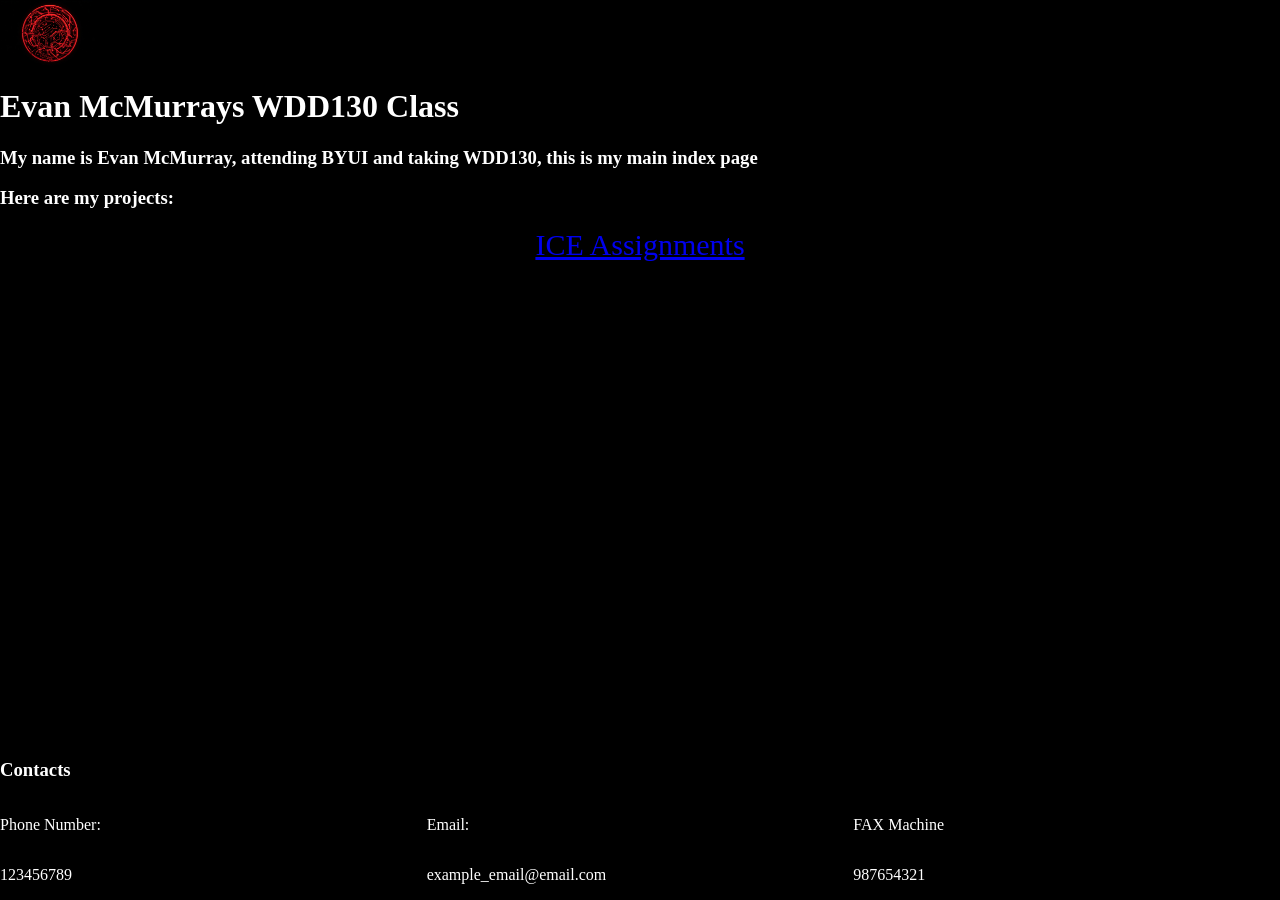
<file: index.html>
<!DOCTYPE html>
<html lang="en">
<head>
    <meta charset="UTF-8">
    <meta name="viewport" content="width=device-width, initial-scale=1.0">
    <title>McMurrays Projects</title>
    <link rel="stylesheet" href="styles.css">
</head>
<body>
    <header>
        <img class="logo" src="images/red_logo.jpeg" alt="logo" width="100">
    </header>

    <main>
        <h1>Evan McMurrays WDD130 Class</h1>
        <h3>My name is Evan McMurray, attending BYUI and taking WDD130, this is my main index page</h3>
        <h3>Here are my projects:</h3>
        <div id="the_link">
            <a href="ice_index.html">ICE Assignments</a>
        </div>
    </main>

    <footer>
        <h3>Contacts</h3>
        <div id="contacts">
            <p>Phone Number:</p>
            <p>Email:</p>
            <p>FAX Machine</p>
        </div>
        
        <div id="contact_other">
            <p>123456789</p>
            <p>example_email@email.com</p>
            <p>987654321</p>
        </div>
    </footer>
</body>
</html>
</file>
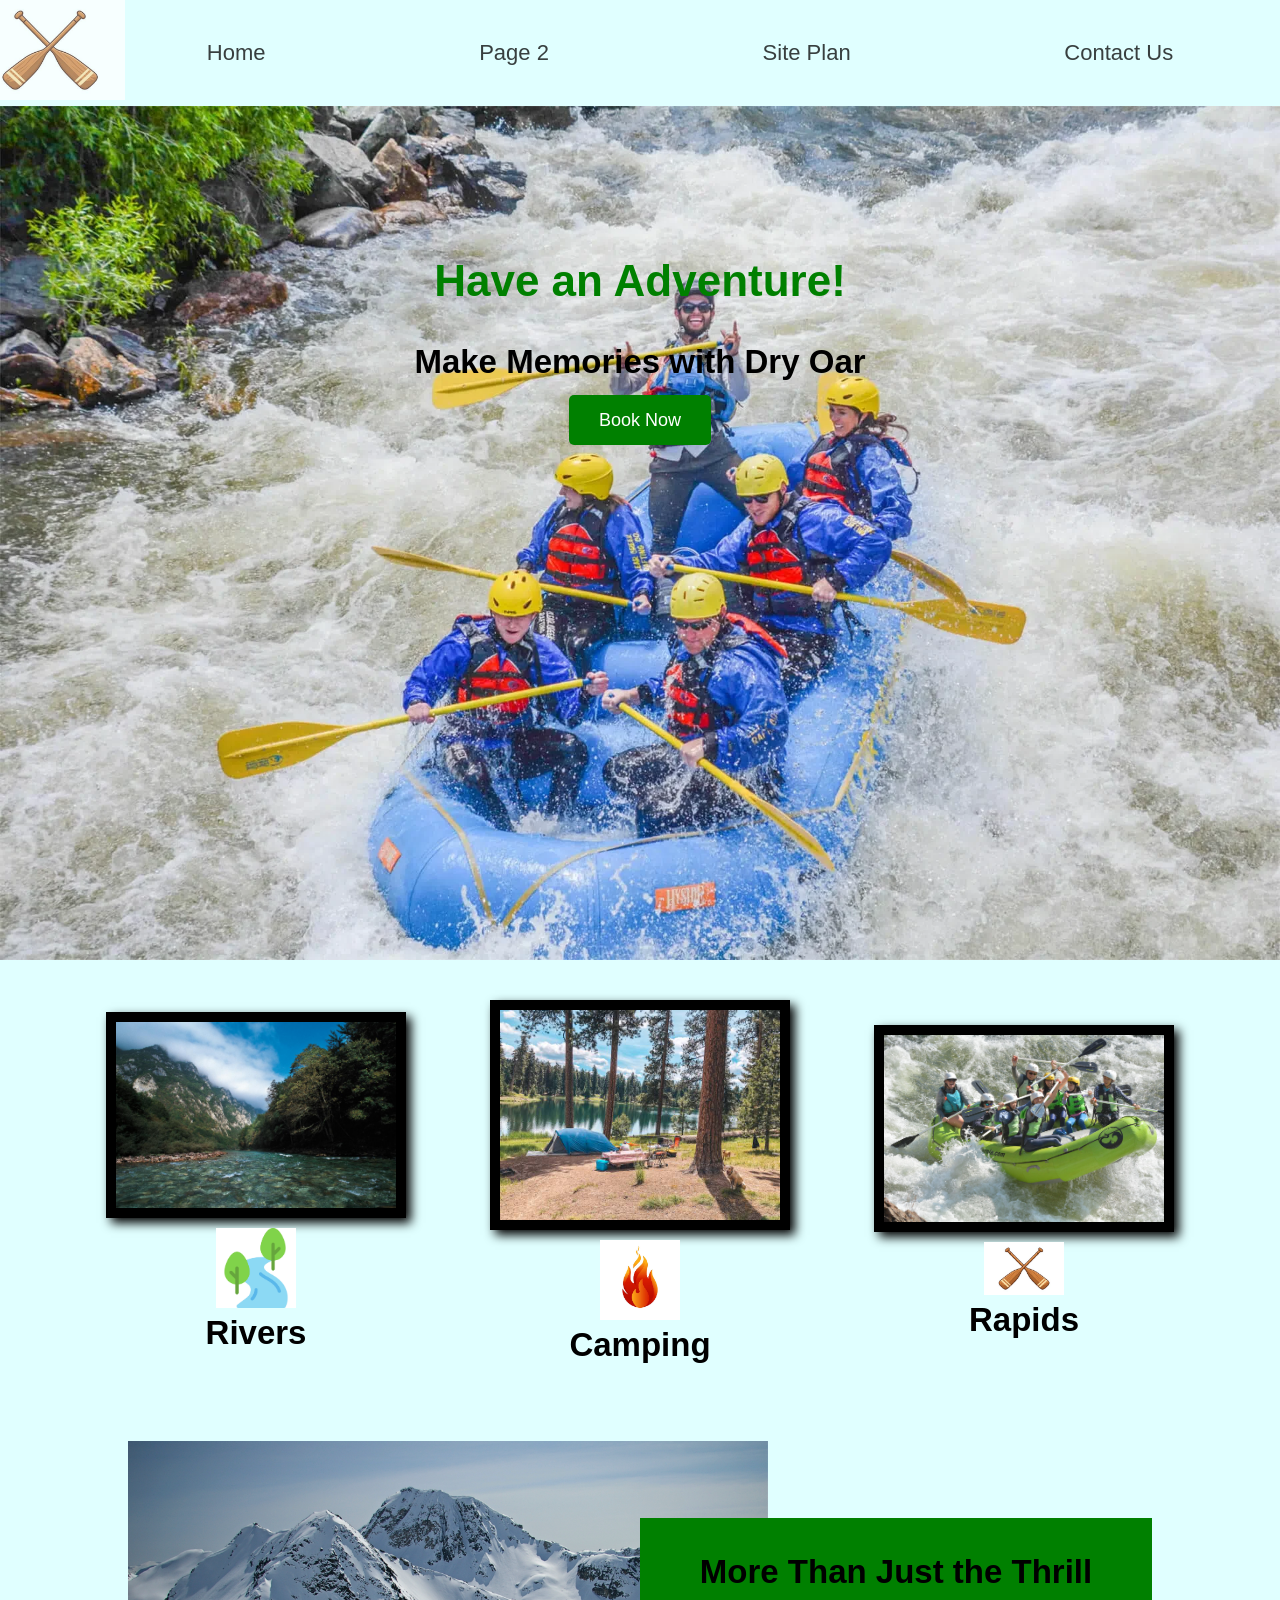
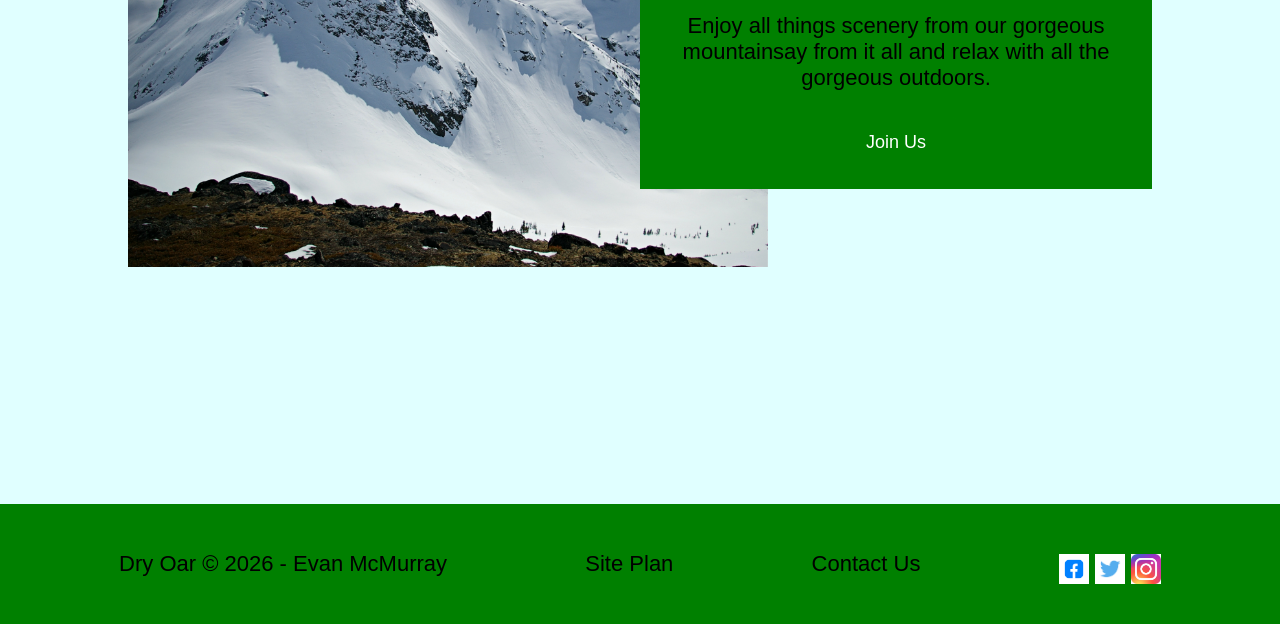
<file: wwr/index.html>
<!DOCTYPE html>
<html lang="en">
<head>
    <meta charset="UTF-8">
    <meta name="viewport" content="width=device-width, initial-scale=1.0">
    <title>Whitewater Rafting Getaways</title>
    <link rel="stylesheet" href="styles/style.css">
</head>
<body>
    <div id="content">
        <header>
            <a id="logo_link" href="index.html">
                <img class="logo" src="images/oars.jpeg" alt='Dry Oar Logo' width="150" style="opacity: 1;">
            </a>
            <nav>
                <a href="index.html">Home</a>
                <a href="#">Page 2</a>
                <a href="site-plan-rafting.html">Site Plan</a>
                <a href="contactus.html">Contact Us</a>
            </nav>
        </header>
        <div id="hero">
            <div id="hero-box">
                <img id="hero-img" src="images/hero.webp" alt="People whitewater rafting">
            </div>
            <section id="hero-msg">
                <h1 class="home-title">Have an Adventure!</h1>
                <h2>Make Memories with Dry Oar</h2>
                <div class="button-box">
                    <a class="book" href="rates.html">Book Now</a>
                </div>
            </section>
            </div>
        </div>
    <main class="home-grid">
        <section class="rivers-card">
            <img class="card-img" src="images/river_icon.jpeg" alt="river icon" width="300">
            <img class="icon" src="images/other_river_icon.png" alt="other_river_icon" width="45">
            <h2>Rivers</h2>
        </section>
        <section class="camping-card">
            <img class="card-img" src="images/camping.jpeg" alt="tent in mountains" width="300">
            <img class="icon" src="images/fire_icon.jpeg" alt="fire icon" width="60">
            <h2>Camping</h2>
        </section>
        <section class="rapids-card">
            <img class="card-img" src="images/rapids.jpg" alt="rafting boat" width="300">
            <img class="icon" src="images/oars.jpeg" alt="oars icon" width="60">
            <h2>Rapids</h2>
        </section>
        <div id="background"></div>
        <img class="mountains" src="images/mountains.jpg" alt="Misty mountains" width="300">
        <section class="msg">
            <h2>More Than Just the Thrill</h2>
            <p>Enjoy all things scenery from our gorgeous mountainsay from it all and relax with all the gorgeous outdoors.</p>
            <a class="join" href="rivers.html">Join Us</a>
        </section>
    </main>
    <footer>
        <p>Dry Oar &copy; 2026 - Evan McMurray</p>
        <p><a href="site-plan-rafting.html">Site Plan</a></p>
        <p><a href="contactus.html">Contact Us</a></p>
        <div class="social">
            <a href="https://facebook.com">
                <img src="images/facebook.png" alt="fb icon" width="30">
            </a>
            <a href="https://twitter.com">
                <img src="images/twitter.png" alt="twitter icon" width="30">
            </a>
            <a href="https://instagram.com">
                <img src="images/instagram.jpeg" alt="instagram icon" width="30">
            </a>
        </div>
    </footer>
    </div>
</body>
</html>
</file>
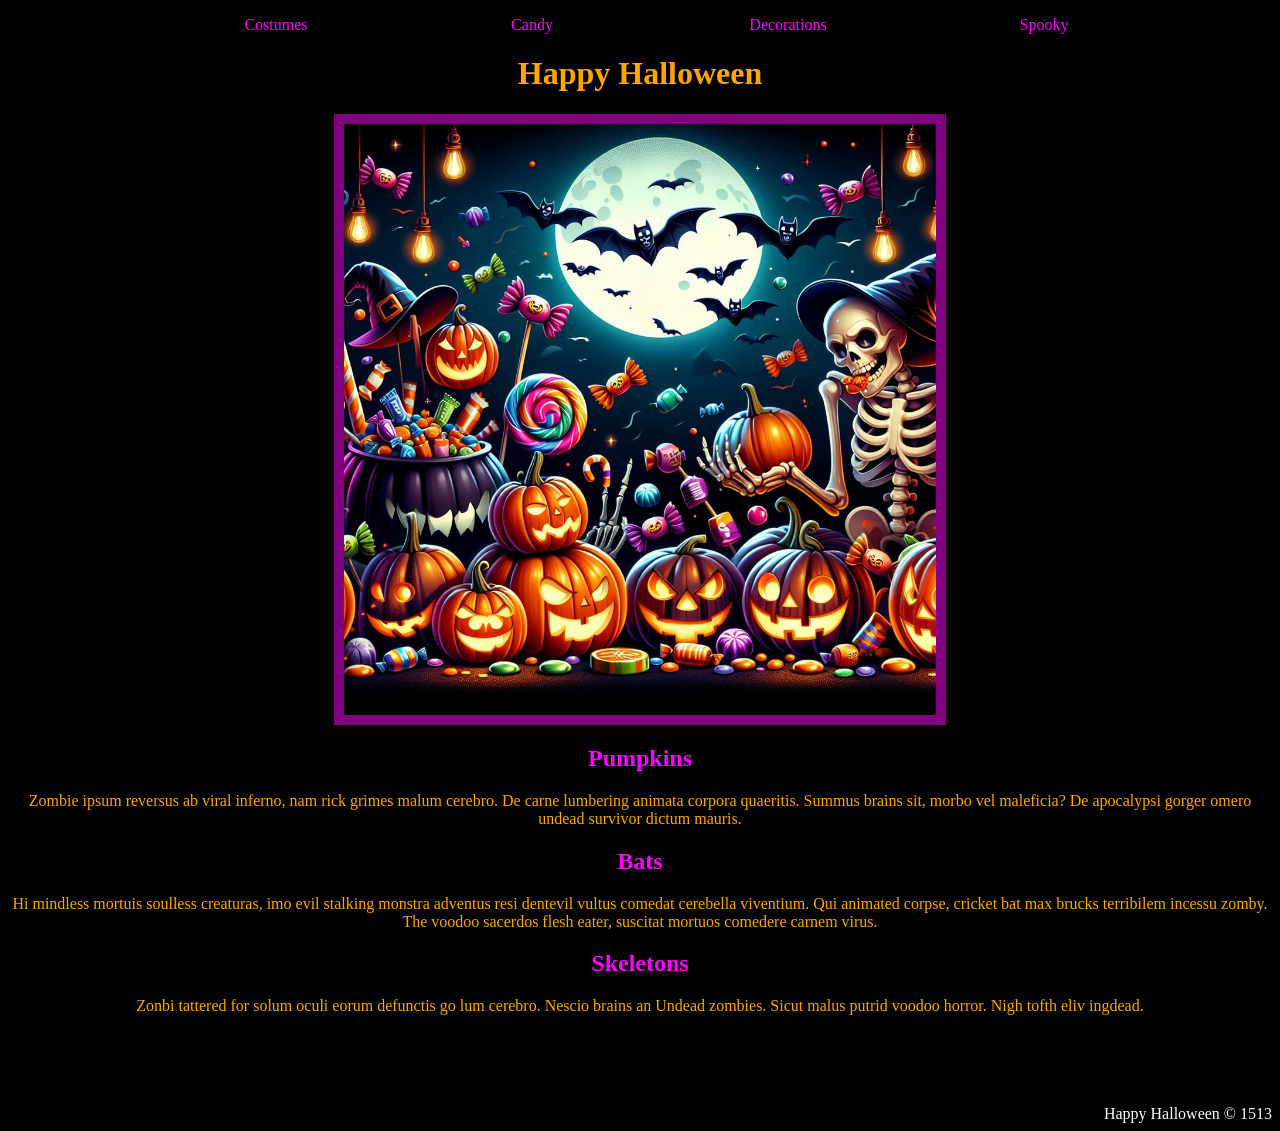
<file: ICE/halloween/index.html>
<!-- For this activity you are not allowed to change
 the HTML code, only the CSS -->

<!DOCTYPE html>
<html lang="en">

<head>
    <meta charset="UTF-8">
    <meta name="viewport" content="width=device-width, initial-scale=1.0">
    <title>Document</title>
    <link rel="stylesheet" href="styles/styles.css">
</head>

<body>
    <div id="wrapper">
        <header>
            <nav>
                <ul>
                    <li>Costumes</li>
                    <li>Candy</li>
                    <li>Decorations</li>
                    <li>Spooky</li>
                </ul>
            </nav>
        </header>
        <main>
            <h1>Happy Halloween</h1>
            <img src="images/halloween.png">
            <section>
                <h2>Pumpkins</h2>
                <p>Zombie ipsum reversus ab viral inferno, nam rick grimes
                    malum cerebro. De carne lumbering animata corpora quaeritis.
                    Summus brains sit​​, morbo vel maleficia? De apocalypsi gorger
                    omero undead survivor dictum mauris. </p>
            </section>
            <section>
                <h2>Bats</h2>
                <p>Hi mindless mortuis soulless
                    creaturas, imo evil stalking monstra adventus resi dentevil vultus
                    comedat cerebella viventium. Qui animated corpse, cricket bat max
                    brucks terribilem incessu zomby. The voodoo sacerdos flesh eater,
                    suscitat mortuos comedere carnem virus.</p>
            </section>
            <section>
                <h2>Skeletons</h2>
                <p>Zonbi tattered for solum oculi
                    eorum defunctis go lum cerebro. Nescio brains an Undead zombies. Sicut
                    malus putrid voodoo horror. Nigh tofth eliv ingdead.</p>
            </section>
        </main>
        <footer>
            Happy Halloween &copy; 1513
        </footer>
    </div>
</body>

</html>
</file>
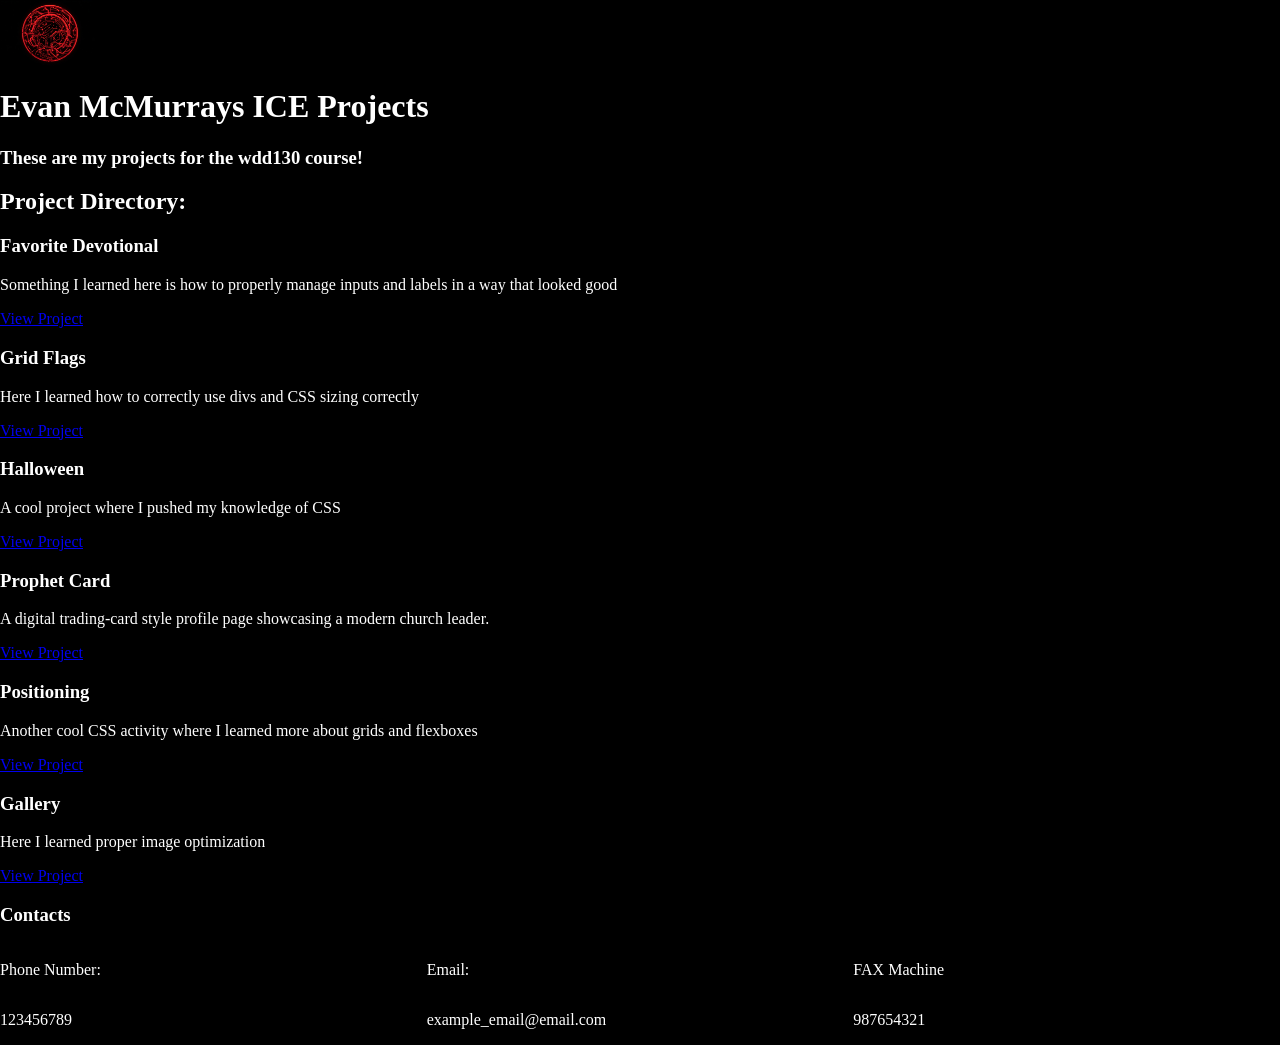
<file: ice_index.html>
<!DOCTYPE html>
<html lang="en">
<head>
    <meta charset="UTF-8">
    <meta name="viewport" content="width=device-width, initial-scale=1.0">
    <title>McMurrays ICE Projects</title>
    <link rel="stylesheet" href="styles.css">
</head>
<body>
    <header>
        <img class="logo" src="images/red_logo.jpeg" alt="logo" width="100">
    </header>

    <main>
        <h1>Evan McMurrays ICE Projects</h1>
        <h3>These are my projects for the wdd130 course!</h3>
        <h2>Project Directory:</h2>

        <div class="project-grid">
            <div class="project-card">
                <h3>Favorite Devotional</h3>
                <p>Something I learned here is how to properly manage inputs and labels in a way that looked good</p>
                <a href="ice/favorite_devo/favdevo.html" target="_blank">View Project</a>
            </div>

            <div class="project-card">
                <h3>Grid Flags</h3>
                <p>Here I learned how to correctly use divs and CSS sizing correctly</p>
                <a href="ice/grid_flags/flags.html" target="_blank">View Project</a>
            </div>

            <div class="project-card">
                <h3>Halloween</h3>
                <p>A cool  project where I pushed my knowledge of CSS</p>
                <a href="ice/halloween/index.html" target="_blank">View Project</a>
            </div>

            <div class="project-card">
                <h3>Prophet Card</h3>
                <p>A digital trading-card style profile page showcasing a modern church leader.</p>
                <a href="ice/ice_prophet_card/prophet_card.html" target="_blank">View Project</a>
            </div>

            <div class="project-card">
                <h3>Positioning</h3>
                <p>Another cool CSS activity where I learned more about grids and flexboxes</p>
                <a href="ice/positioning/positioning.html" target="_blank">View Project</a>
            </div>

            <div class="project-card">
                <h3>Gallery</h3>
                <p>Here I learned proper image optimization</p>
                <a href="ice/gallery/gallery.html" target="_blank">View Project</a>
            </div>
        </div>
    </main>

    <footer>
        <h3>Contacts</h3>
        <div id="contacts">
            <p>Phone Number:</p>
            <p>Email:</p>
            <p>FAX Machine</p>
        </div>
        
        <div id="contact_other">
            <p>123456789</p>
            <p>example_email@email.com</p>
            <p>987654321</p>
        </div>
    </footer>
</body>
</html>
</file>
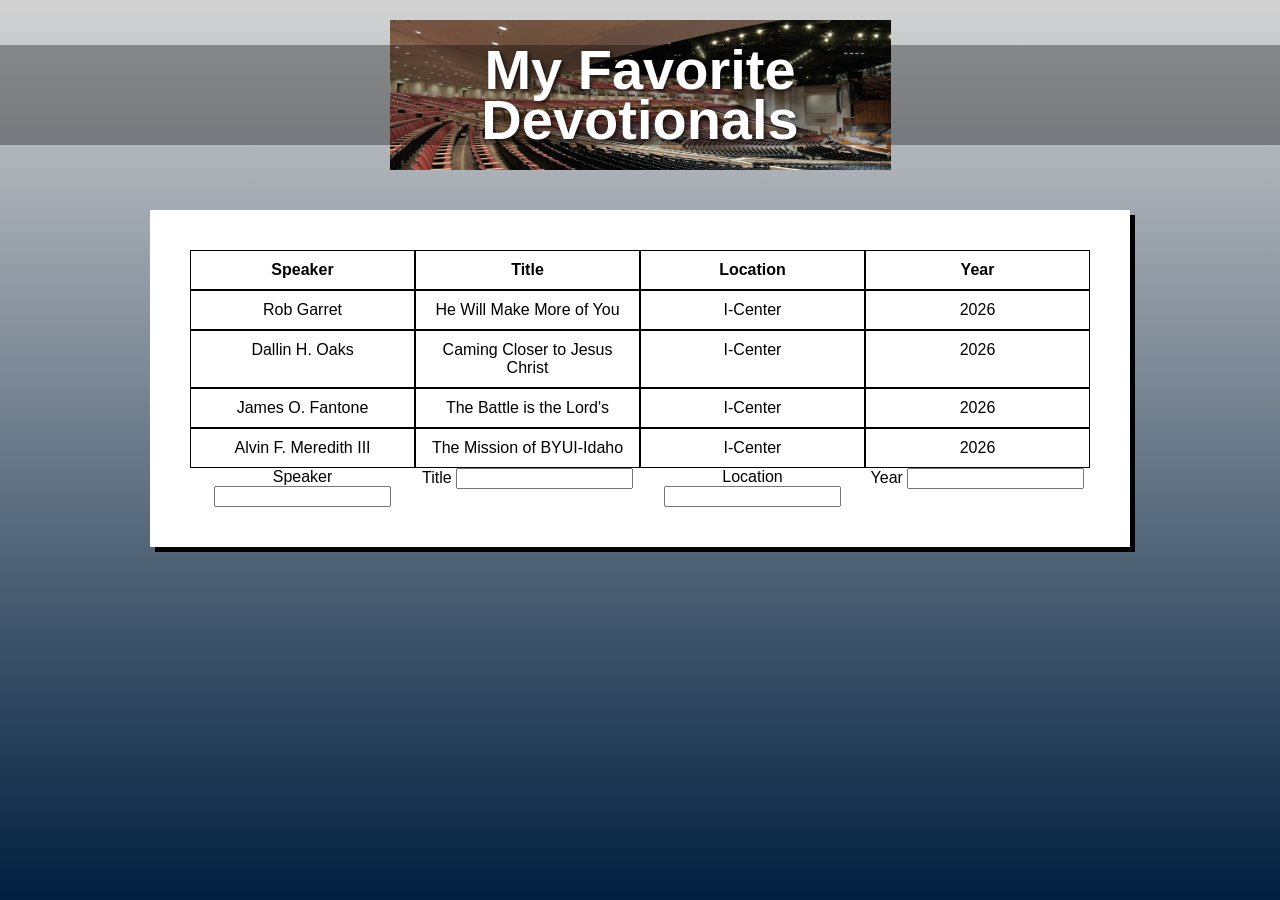
<file: favorite_devo/favdevo.html>
<!DOCTYPE html>
<html lang="en">
<head>
  <meta charset="UTF-8" />
  <meta name="viewport" content="width=device-width, initial-scale=1.0"/>
  <title>My Favorite Devotionals</title>
  <link rel="stylesheet" href="styles/styles.css" />
</head>
<body>
  <div class="container">
    <header class="header">
      <div class="header-image">
        <h1>My Favorite<br>Devotionals</h1>
      </div>
    </header>
    <main>
      <div class="content-box">
        <div style="font-weight:bold;">Speaker</div>
        <div style="font-weight:bold;">Title</div>
        <div style="font-weight:bold;">Location</div>
        <div style="font-weight:bold;">Year</div>

        <div>Rob Garret</div>
        <div>He Will Make More of You</div>
        <div>I-Center</div>
        <div>2026</div>

        <div>Dallin H. Oaks</div>
        <div>Caming Closer to Jesus Christ</div>
        <div>I-Center</div>
        <div>2026</div>

        <div>James O. Fantone</div>
        <div>The Battle is the Lord's</div>
        <div>I-Center</div>
        <div>2026</div>

        <div>Alvin F. Meredith III</div>
        <div>The Mission of BYUI-Idaho</div>
        <div>I-Center</div>
        <div>2026</div>

        <form style="padding: 40;">
          <label for="Speaker">Speaker</label>
          <input type="text" name="Speaker">
        </form>

        <form>
          <label for="Title">Title</label>
          <input type="text">
        </form>

        <form>
          <label for="Location">Location</label>
          <input type="text">
        </form>

        <form>
          <label for="Year">Year</label>
          <input type="text">
        </form>
      </div>
    </main>
  </div>
</body>
</html>
</file>
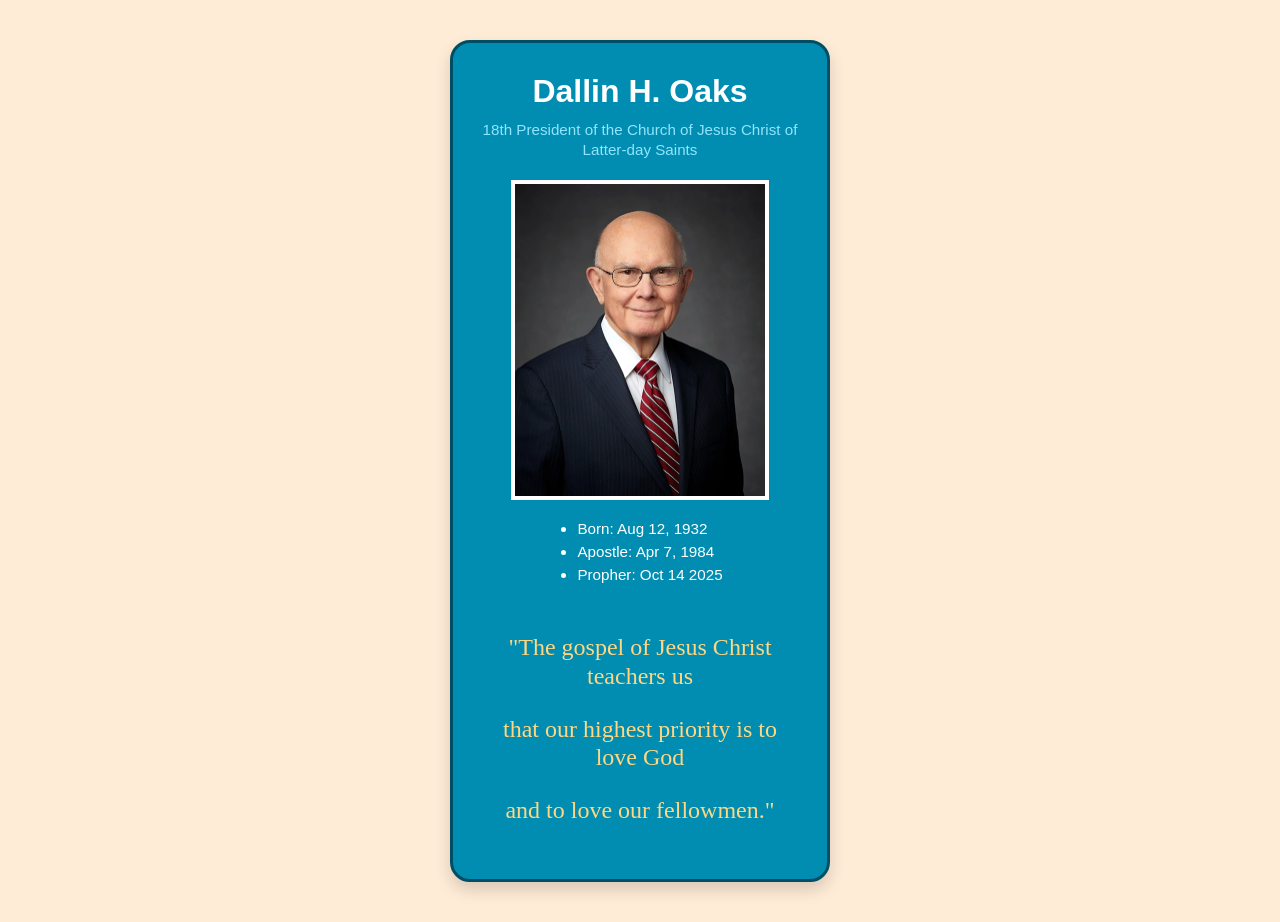
<file: ice_prophet_card/prophet_card.html>
<!DOCTYPE html>
<html lang="en">
<head>
    <meta charset="UTF-8">
    <meta name="viewport" content="width=device-width, initial-scale=1.0">
    <title>Prophet Card</title>
    <link rel="stylesheet" href="styles.css">
</head>
<body>
    <div id="card">
        <h1>Dallin H. Oaks</h1>
        <p class="subtitle">
            <a href="https://churchofjesuschrist.org" target="_" rel="noopener noreferrer">
                18th President of the Church of Jesus Christ of Latter-day Saints
            </a>
        </p>
            <img class="prophet_photo" src="images/dallin_oaks.webp" alt="Oaks" width="300px">
        <ul>
            <li>Born: Aug 12, 1932</li>
            <li>Apostle: Apr 7, 1984</li>
            <li>Propher: Oct 14 2025</li>
        </ul>
        <div id="quote">
            <p class='p1'> "The gospel of Jesus Christ teachers us</p>
            <p class='p1'> that our highest priority is to love God</p>
            <p class='p1'> and to love our fellowmen."</p> 
    </div>
</body>
</html>
</file>
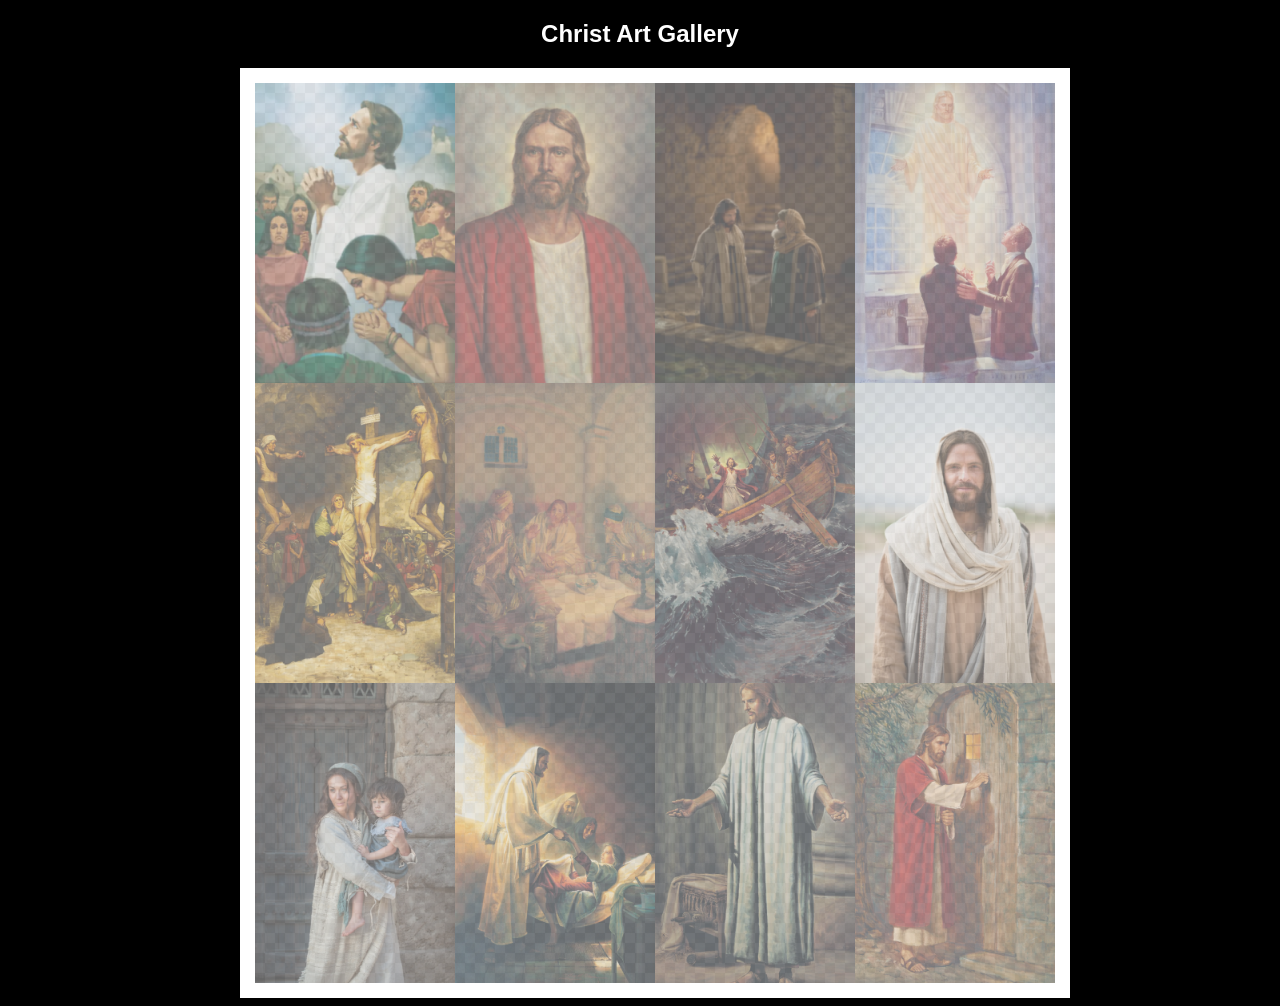
<file: ICE/gallery/gallery.html>
<!DOCTYPE html>
<html lang="en">
<head>
    <meta charset="UTF-8">
    <meta name="viewport" content="width=device-width, initial-scale=1.0">
    <title>Images of Christ</title>
    <style>
        body {
            background: black;
        }
        #wrapper{
            width: 800px;
            margin: 0 auto;
        }
        nav {
            color: white;
            text-align: center;
            font-family: Haettenschweiler, 'Arial Narrow Bold', sans-serif;
        }
        #gallery{
            display: grid;
            grid-template-columns: 200px 200px 200px 200px;
            border: 15px solid rgb(255, 255, 255);
            width: 100%;
            background-color: #ddd;
            background-image:
                linear-gradient(45deg, #ccc 26%, transparent 26%), 
                linear-gradient(135deg, #ccc 26%, transparent 26%),
                linear-gradient(45deg, transparent 75%, #ccc 75%),
                linear-gradient(135deg, transparent 75%, #ccc 75%);
            background-size: 20px 20px; /* Must be a square */
            background-position: 0 0, 10px 0, 10px -10px, 0px 10px; 
            
        }
        #gallery a {
            cursor: url('images/christus.png'), pointer;
        }
        #gallery img {
            width: 200px;
            height: 300px;
            opacity:50%;
            display:block;
        }
        #gallery img:hover{
            opacity: 100%;
        }
    </style>
</head>
<body>
    <div id="wrapper">
        <nav>
            <h1>Christ Art Gallery</h1>
        </nav>
        <main>
            <div id="gallery">
                <a href="images/big/img1.webp"><img src="images/big/img1.webp" alt="huge file size" ></a>
                <a href="images/big/img1.webp"><img src="images/big/img2.webp" alt="huge file size" ></a>
                <a href="images/big/img1.webp"><img src="images/big/img3.webp" alt="huge file size" ></a>
                <a href="images/big/img1.webp"><img src="images/big/img4.webp" alt="huge file size" ></a>
                <a href="images/big/img1.webp"><img src="images/big/img5.webp" alt="huge file size" ></a>
                <a href="images/big/img1.webp"><img src="images/big/img6.webp" alt="huge file size" ></a>
                <a href="images/big/img1.webp"><img src="images/big/img7.webp" alt="huge file size" ></a>
                <a href="images/big/img1.webp"><img src="images/big/img8.webp" alt="huge file size" ></a>
                <a href="images/big/img1.webp"><img src="images/big/img9.webp" alt="huge file size" ></a>
                <a href="images/big/img1.webp"><img src="images/big/img10.webp" alt="huge file size" ></a>
                <a href="images/big/img1.webp"><img src="images/big/img11.webp" alt="huge file size" ></a>
                <a href="images/big/img1.webp"><img src="images/big/img12.webp" alt="huge file size" ></a>
            </div>
        </main>
    </div>
</body>
</html>
</file>
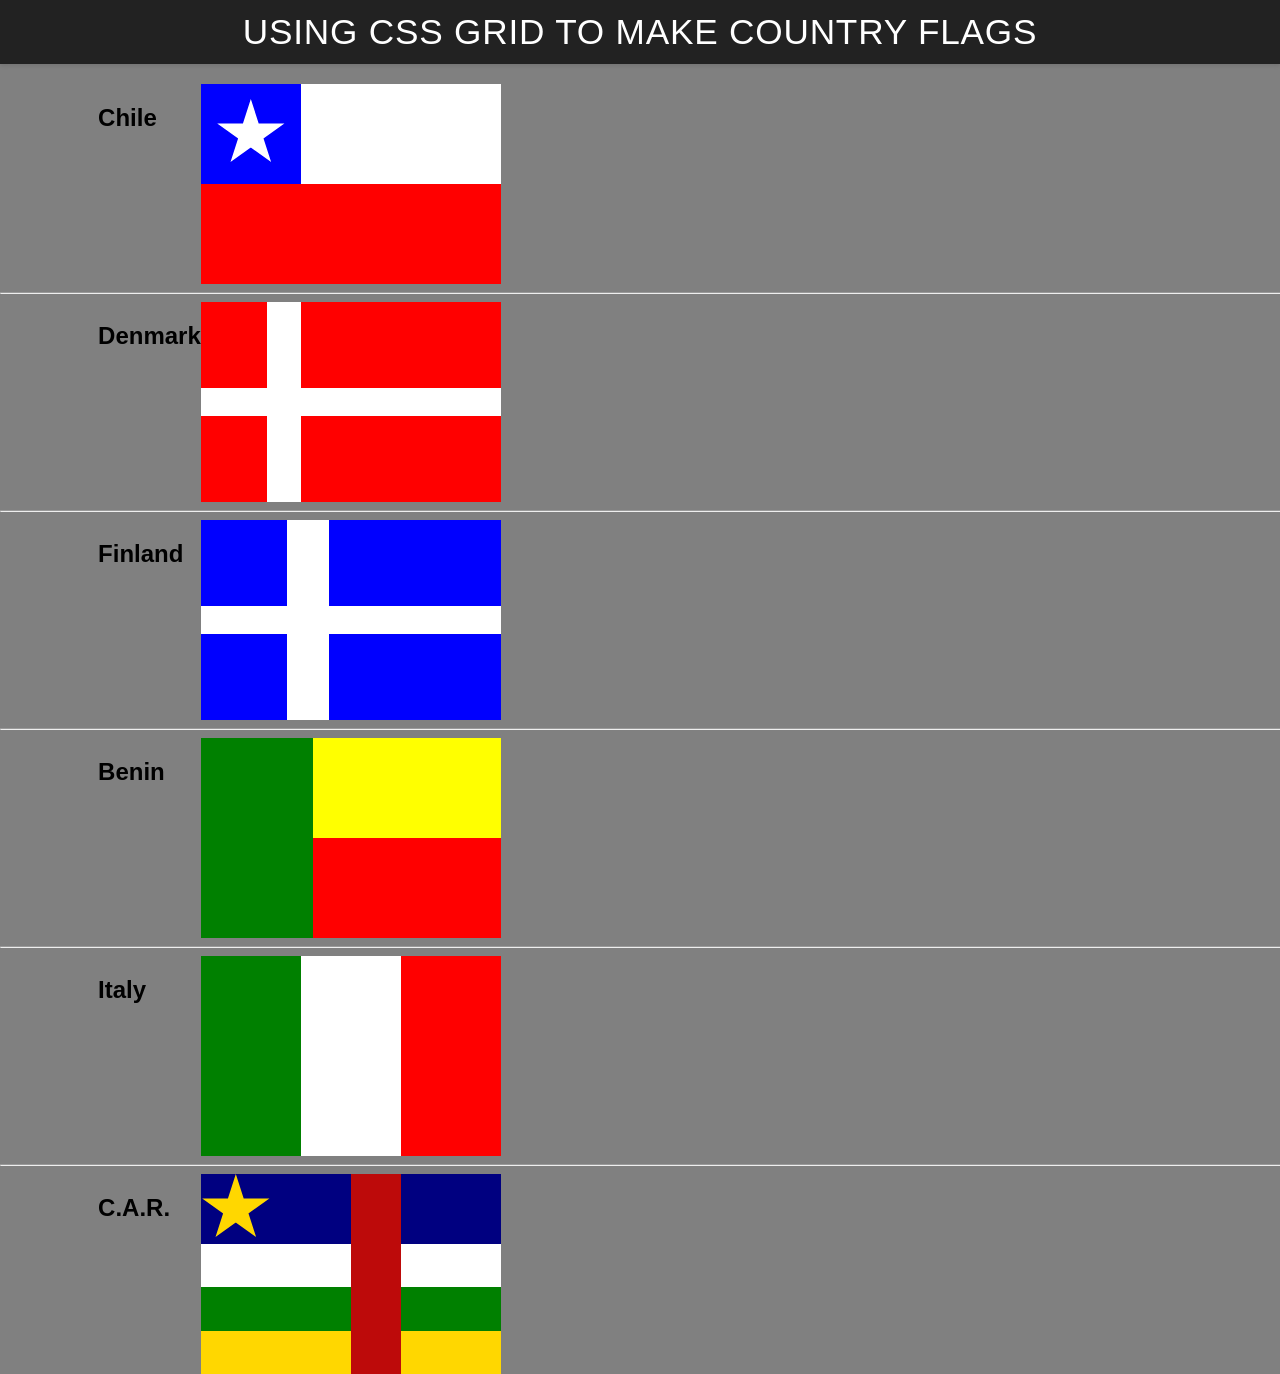
<file: ICE/grid_flags/flags.html>
<!DOCTYPE html>
<html lang="en">

<head>
    <meta charset="UTF-8">
    <meta name="viewport" content="width=device-width, initial-scale=1.0">
    <title>Flag</title>
    <style>
        body {
            margin: 0;
            font-family: 'Helvetica Neue', sans-serif;
            background-color: gray;
        }

        header {
            background-color: #222;
            color: #fff;
            padding: 0.75rem 1.5rem;
            display: flex;
            align-items: center;
            justify-content: center;
            font-size: 1.1rem;
            letter-spacing: 0.05rem;
            text-transform: uppercase;
            box-shadow: 0 2px 4px rgba(0, 0, 0, 0.1);
        }

        header h1 {
            margin: 0;
            font-weight: 400;
        }
        main {
            display: grid;
            grid-template-columns: .1fr .1fr 1fr .1fr;
            margin-top: 20px;
        }
        hr {
            width: 100%;
            grid-column: 1 / 5;
        }
        h2 {
            grid-column: 2/3;
        }

        #blue {
            background: blue;
            grid-column: 1 / 2;
            display: grid;
            align-items: center;
            justify-items: center;
        }

        #white {
            background: white;
            grid-column: 2 / 4;
        }

        #red {
            background: red;
            grid-column: 1 / 4;
        }

        #chile {
            display: grid;
            grid-template-columns: 1fr 1fr 1fr;
            grid-template-rows: 1fr 1fr;
            height: 200px;
            width: 300px;
        }

        .star {
            width: 70px;
            aspect-ratio: 1;
            background: white;
            clip-path: polygon(50% 0, 79% 90%, 2% 35%, 98% 35%, 21% 90%);
        }

        #denmark {
            display: grid;
            grid-template-columns: 1fr 1fr 1fr 1fr 1fr 1fr 1fr 1fr 1fr;
            grid-template-rows: 1fr 1fr 1fr 1fr 1fr 1fr 1fr;
            height: 200px;
            width: 300px;
        }

        #dred1 {
            grid-column: 1/10;
            grid-row: 1/10;
            background: red;
        }

        #dred2 {
            grid-column: 1/10;
            grid-row: 4;
            background: white;
        }

        #dred3 {
            grid-column: 3;
            grid-row: 1/10;
            background: white;
        }


        #finland {
            display: grid;
            grid-template-columns: 1fr 1fr 1fr 1fr 1fr 1fr 1fr;
            grid-template-rows: 1fr 1fr 1fr 1fr 1fr 1fr 1fr;
            height: 200px;
            width: 300px;
        }

        #fwhite1 {
            grid-column: 1/10;
            grid-row: 1/10;
            background: blue;
        }

        #fwhite2 {
            grid-column: 1/10;
            grid-row: 4;
            background: white;
        }

        #fwhite3 {
            grid-column: 3;
            grid-row: 1/10;
            background: white;
        }

        #benin {
            display: grid;
            grid-template-columns: 1fr 1fr 1fr 1fr 1fr 1fr 1fr 1fr;
            grid-template-rows: 1fr 1fr;
            height: 200px;
            width: 300px;
        }

        #bgreen {
            background: green;
            grid-row: 1/3;
            grid-column: 1/4;
        }

        #byellow {
            background: yellow;
            grid-column: 4/10;
            grid-row: 1;
        }

        #bred {
            background: red;
            grid-column: 4/10;
            grid-row: 2;
        }

        #italy {
            display: grid;
            grid-template-columns: 1fr 1fr 1fr;
            grid-template-rows: 1fr;
            height: 200px;
            width: 300px;
        }

        #igreen {
            background: green;
            grid-row: 1;
            grid-column: 1;
        }

        #iwhite {
            background: white;
            grid-row: 1;
            grid-column: 2;
        }

        #ired {
            background: red;
            grid-row: 1;
            grid-column: 3;
        }

        #car {
            display: grid;
            grid-template-columns: 1fr 1fr 1fr 1fr 1fr 1fr;
            grid-template-rows: 1fr 1fr 1fr 1fr;
            height: 200px;
            width: 300px;
        }

        #cblue {
            background: navy;
            grid-row: 1;
            grid-column: 1/-1;
            color: gold;
        }

        #cwhite {
            background: white;
            grid-row: 2;
            grid-column: 1/-1;
        }

        #cgreen {
            background: green;
            grid-row: 3;
            grid-column: 1/-1;
        }

        #cyellow {
            background: gold;
            grid-row: 4;
            grid-column: 1/-1;
        }

        #cred {
            background: rgb(189, 10, 10);
            grid-row: 1/10;
            grid-column: 4;
            z-index: 3;
        }

        #car .star {
            background: gold;
            grid-column: 2;
        }
    </style>
</head>

<body>
    <header>
        <h1>Using CSS Grid to make Country Flags</h1>
    </header>
    <main>
        <h2>Chile</h2>
        <div id="chile">
            <div id="blue">
                <div class="star"></div>
            </div>
            <div id="white"></div>
            <div id="red"></div>
        </div>
        <hr>

        <h2>Denmark</h2>
        <div id="denmark">
            <div id="dred1"></div>
            <div id="dred2"></div>
            <div id="dred3"></div>
            <div id="dred4"></div>
        </div>
        <hr>

        <h2>Finland</h2>
        <div id="finland">
            <div id="fwhite1"></div>
            <div id="fwhite2"></div>
            <div id="fwhite3"></div>
            <div id="fwhite4"></div>
        </div>
        <hr>

        <h2>Benin</h2>
        <div id="benin">
            <div id="bgreen"></div>
            <div id="byellow"></div>
            <div id="bred"></div>
        </div>
        <hr>

        <h2>Italy</h2>
        <div id="italy">
            <div id="igreen"></div>
            <div id="iwhite"></div>
            <div id="ired"></div>
        </div>
        <hr>

        <h2>C.A.R.</h2>
        <div id="car">
            <div id="cblue">
                <div class="star"></div>
            </div>
            <div id="cwhite"></div>
            <div id="cgreen"></div>
            <div id="cyellow"></div>
            <div id="cred"></div>
        </div>
    </main>
</body>

</html>
</file>
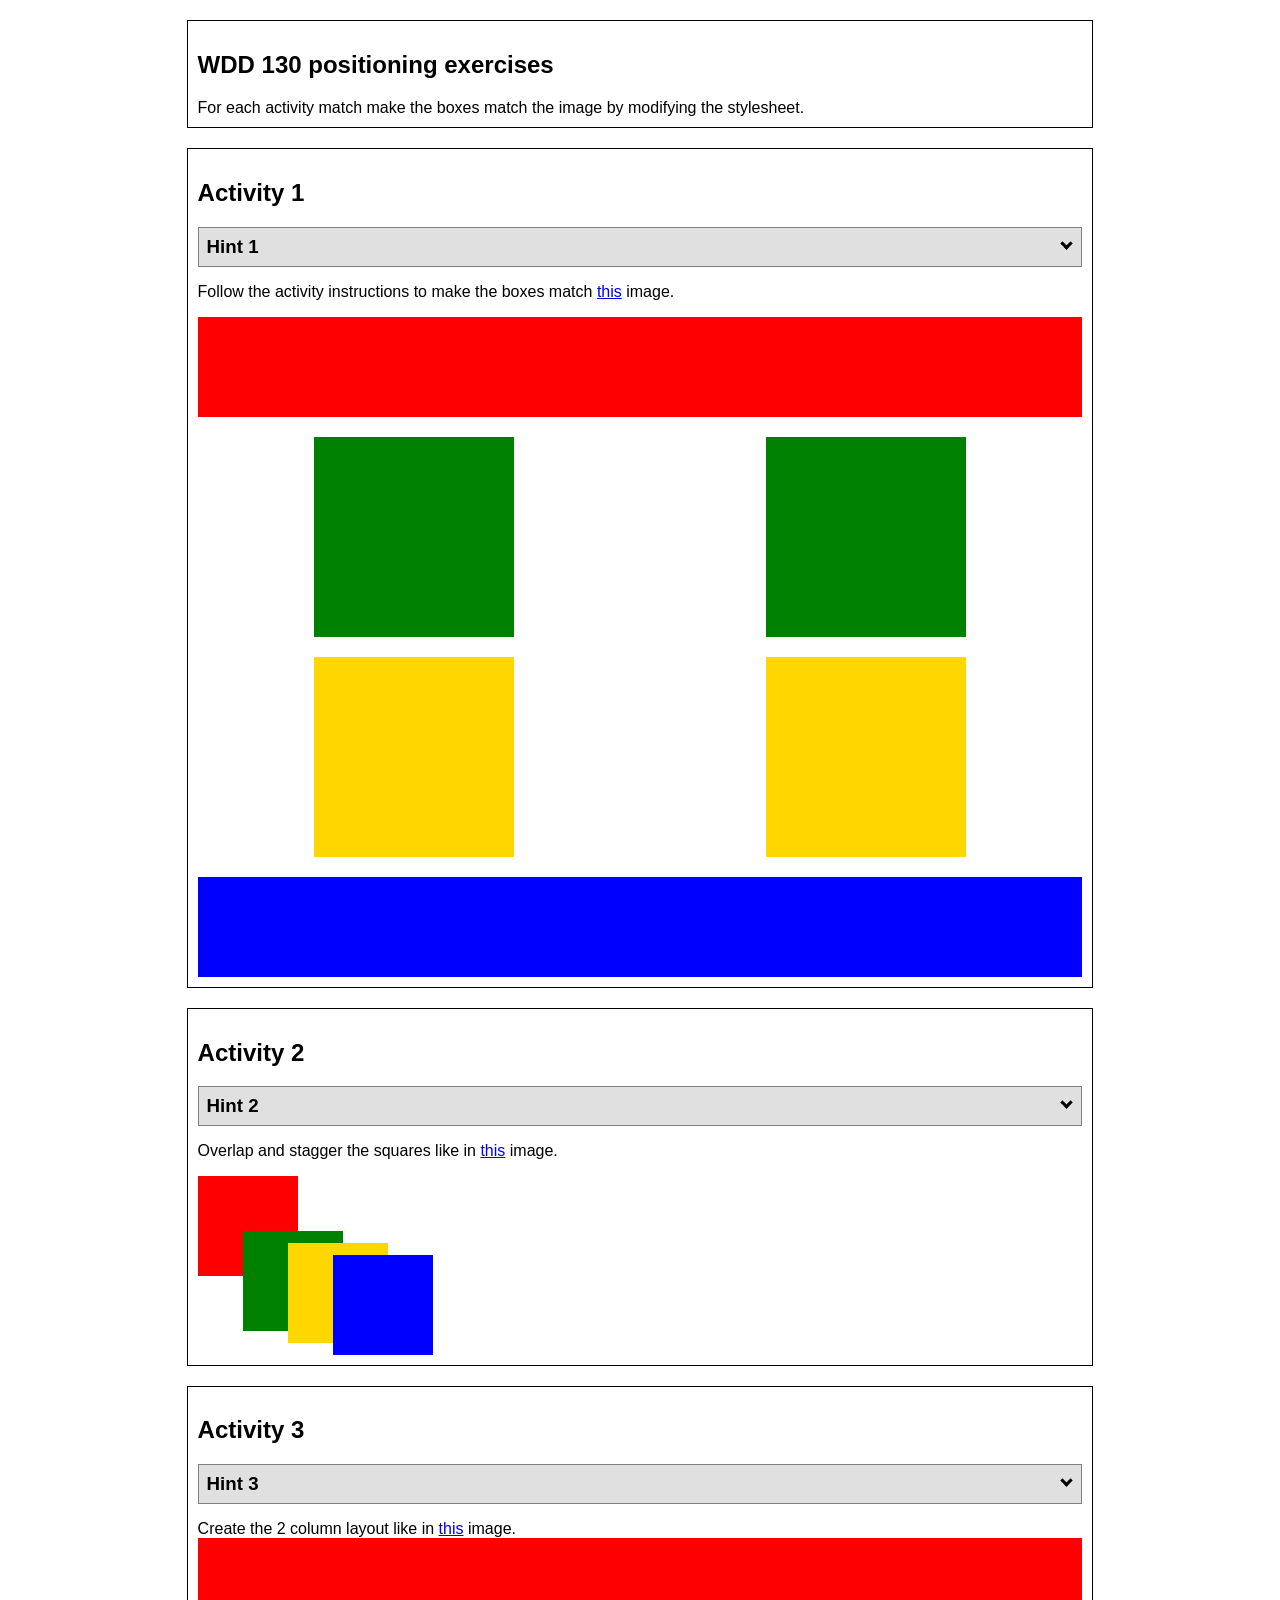
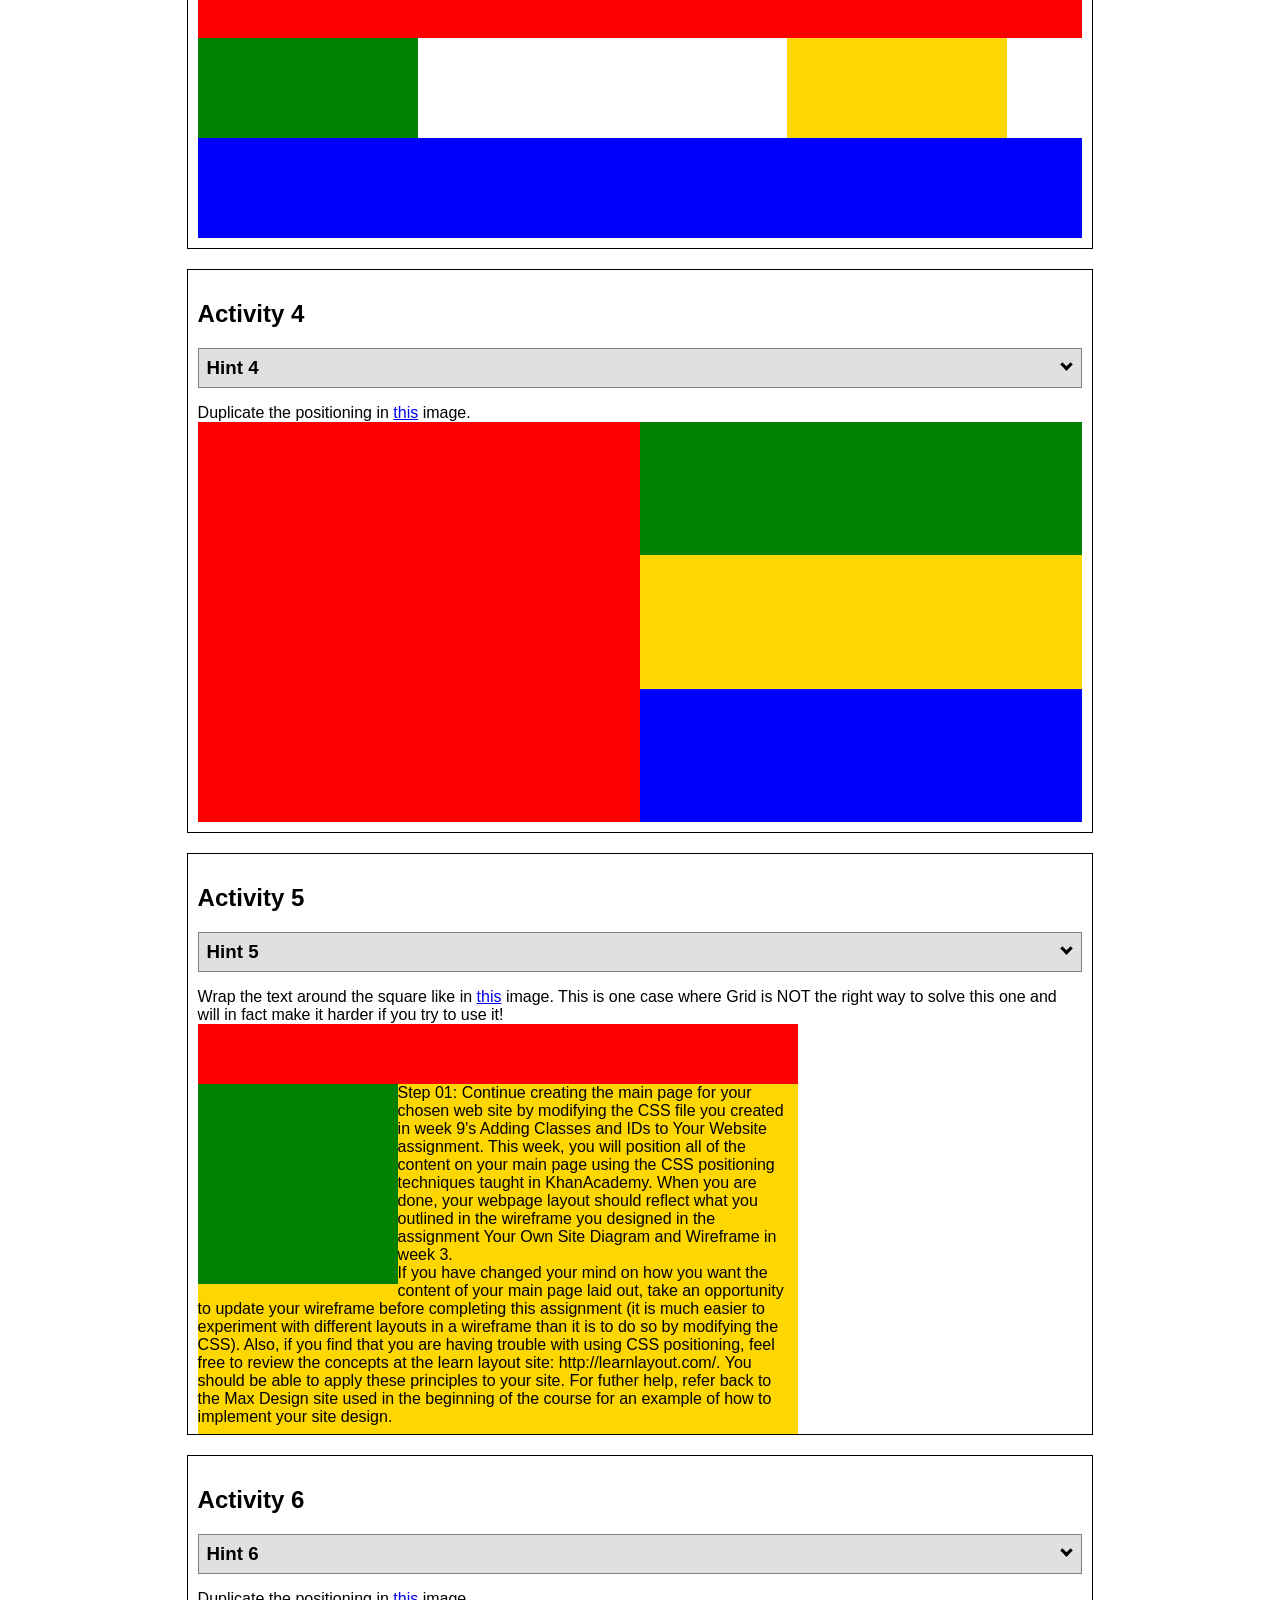
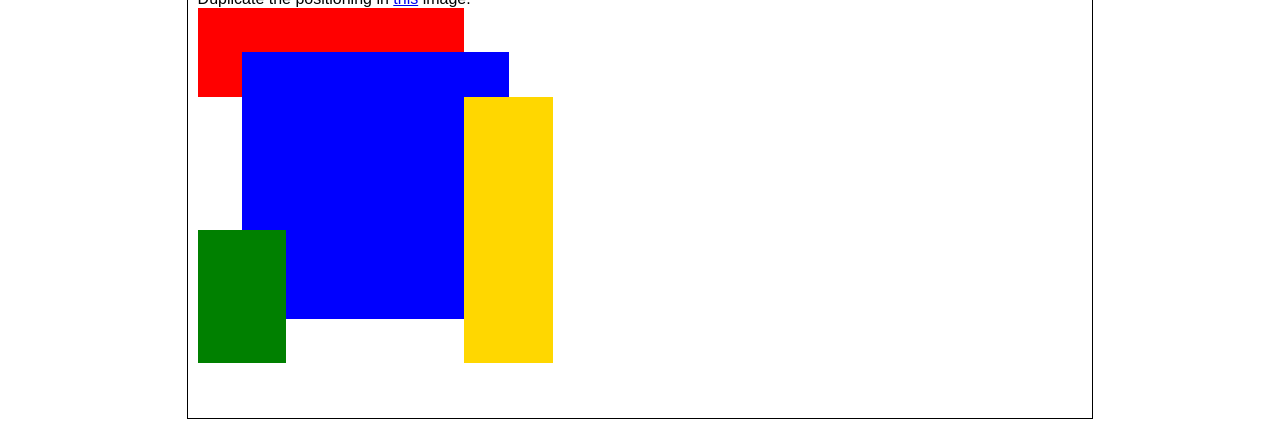
<file: ICE/positioning/positioning.html>
<!DOCTYPE html>
<html lang="en">
  <head>
    <!-- HTML - Name: positioning.html -->
    <title>Positioning Activity</title>
    <link rel="stylesheet" type="text/css" href="positionstyles.css" />
  </head>
  <body>
    <div class="activity">
      <h2>WDD 130 positioning exercises</h2>
      For each activity match make the boxes match the image by modifying the stylesheet.</div>
    <div class="activity">
      <h2>Activity 1</h2>
      <section class="hint"><input type="checkbox" ><i></i> <h3>Hint 1</h3><div><p>Use the activity instructions for the firt activity</a></p></div></section>
      <p>Follow the activity instructions to make the boxes match  <a href="images/example1.png" target="_blank">this</a> image.</p>
      <div class="content1" >
        <div class="red1" ></div>
        <div class="green1" ></div>
        <div class="green1" ></div>
        <div class="yellow1"></div>
        <div class="yellow1"></div>
        <div class="blue1"></div>
      </div>
    </div>
    <div class="activity">
      <h2>Activity 2</h2>
      <section class="hint"><input type="checkbox" > <h3>Hint 2</h3><i></i><div>
      <ul>
      <li>grid-template-columns: 50px 50px 50px 50px 50px </li></ul></div></section>
      <p>Overlap and stagger the squares like in <a href="images/example2.png" target="_blank">this</a> image.</p>
      <div class="content2" >
        <div class="red2" ></div>
        <div class="green2" ></div>
        <div class="yellow2"></div>
        <div class="blue2"></div>
      </div>
    </div>
    <div class="activity">
      <h2>Activity 3</h2>
      <section class="hint"><input type="checkbox" > <h3>Hint 3</h3><i></i><div><p>This one is going to be best solved with CSS Grid. Remember to make the boxes the right width first...then start moving them around. </p><h4>Properties used:</h4><ul><li>display:grid;</li><li>grid-template-columns:</li><li>grid-column-gap:</li>
        <li>grid-column:</li>  </ul></div></section>
      Create the 2 column layout like in <a href="images/example3.png" target="_blank">this</a>  image.
      <div class="content3" >
        <div class="red3" ></div>
        <div class="green3" ></div>
        <div class="yellow3"></div>
        <div class="blue3"></div>
      </div>
    </div>
    <div class="activity">
      <h2>Activity 4</h2>
      <section class="hint"><input type="checkbox" > <h3>Hint 4</h3><i></i><div><p>For the others we have been primarily concerned with width. For this one you will need to adjust height as well. </p><h4>Properties used:</h4><ul><li>display:grid;</li><li>grid-template-columns:</li><li>grid-row:</li></ul></div></section>
      Duplicate the positioning in <a href="images/example4.png" target="_blank">this</a> image. 
      <div class="content4" >
        <div class="red4" ></div>
        <div class="green4" ></div>
        <div class="yellow4"></div>
        <div class="blue4"></div>
      </div>
    </div>

    <div class="activity">
      <h2>Activity 5</h2>
      <section class="hint"><input type="checkbox" > <h3>Hint 5</h3><i></i><div><p>Grid is <strong>not</strong> the right way to do this.  In fact there is only one way to really do that...and that is with float. Remember that we float the thing we want the text to wrap around.  Also remember to start by making all the shapes the right size and shape.</p><h4>Properties used:</h4><ul><li>float: left;</li></ul></div></section>
      Wrap the text around the square like in <a href="images/example5.png" target="_blank">this</a> image. This is one case where Grid is NOT the right way to solve this one and will in fact make it harder if you try to use it!
      <div class="content5" >
        <div class="red5" ></div>
        <div class="green5" ></div>
        <div class="yellow5">Step 01: Continue creating the main page for your chosen web site by modifying the CSS file you created in week 9's Adding Classes and IDs to Your Website assignment. This week, you will position all of the content on your main page using the CSS positioning techniques taught in KhanAcademy. When you are done, your webpage layout should reflect what you outlined in the wireframe you designed in the assignment Your Own Site Diagram and Wireframe in week 3. <br />
          If you have changed your mind on how you want the content of your main page laid out, take an opportunity to update your wireframe before completing this assignment (it is much easier to experiment with different layouts in a wireframe than it is to do so by modifying the CSS). Also, if you find that you are having trouble with using CSS positioning, feel free to review the concepts at the learn layout site: http://learnlayout.com/. You should be able to apply these principles to your site. For futher help, refer back to the Max Design site used in the beginning of the course for an example of how to implement your site design.</div>
        <div class="blue5"></div>
      </div>
    </div>
    <div class="activity">
      <h2>Activity 6</h2>
      <section class="hint"><input type="checkbox" > <h3>Hint 6</h3><i></i><div><p>This one is all about visualizing the grid behind the layout. If you are having a hard time doing that first: all the sizes are even multiples of 100, and second here is another example with the lines drawn: <a href="images/example6-hint.png" target="_blank">example 6 with lines</a>. For this one you will find it easiest if you use px for the column width. You can also use <kbd>z-index</kbd> to control the element layering.    </p><h4>Properties used:</h4><ul><li>display:grid;</li><li>grid-template-columns:</li><li>grid-column:</li><li>grid-row:</li><li><a href="https://www.w3schools.com/cssref/pr_pos_z-index.asp" target="_blank">z-index:</a></li></ul></div></section>
      Duplicate the positioning in <a href="images/example6.png" target="_blank">this</a> image.
      <div class="content6" >
        <div class="red6" ></div>
        <div class="green6" ></div>
        <div class="yellow6"></div>
        <div class="blue6"></div>
      </div>
    </div>
  </body>
</html>
</file>
<file: styles.css>
html, body {
    height: 100%;
    margin: 0;
}

body {
    background-color: black;
    color: white;
    display: flex;
    flex-direction: column;
    min-height: 100dvh;
}

main {
    flex: 1;
}

header {
    display: grid;
    grid-template-columns: 1fr 1fr 1fr 1fr;
}

h1, h2, h3 {
    justify-self: center;
}

#links {
    display: grid;
    grid-template-columns: 1fr 1fr 1fr 1fr 1fr;
}

footer {
    margin-bottom: 0px;
}

#contacts, #contact_other {
    display: grid;
    grid-template-columns: 1fr 1fr 1fr;
}

#the_link {
    text-align: center;
    font-size: 30px;
}
</file>
<file: wwr/styles/style.css>
#content {
    max-width: 1600px;
    margin: 0;
    padding: 0;
    text-align: center;
}

#background {
    height: 500px;
    grid-column: 1/11;
    grid-row: 4/9
}

nav a {
    text-align: center;
    color: black;
    text-decoration: none;
    padding: 10px;
}

nav {
    display: flex;
    justify-content: space-around;
}

#hero-msg {
    grid-column: 2/3;
    grid-row: 1/2;
    margin-top: 0;
    padding: 100px 0 30px;
    z-index:1;
}

#hero-msg h1 {
    text-align: center;
}

#hero-msg h2 {
    margin-bottom: 20px}

#hero-msg h4 {
    text-align: center;
    color: white;
}

.button-box {
    text-align: center;
    margin-top: 25px;
}

main section {
    text-align: center;
}

main section img {
    box-sizing: border-box;
}

.card-img {
    border: 10px solid black;
    margin: 0 auto;
    display: block;
    transition: transform .5s;
    box-shadow: 5px 5px 10px;
}

.mountains {
    width: 100%;
    grid-column: 2/7;
    grid-row: 5/8
}

.rivers-card {
    margin: 40px 0;
    text-align: center;
    grid-column: 2/4;
    grid-row: 2/3;
}

.camping-card {
    margin: 40px 0;
    text-align: center;
    grid-column: 5/7;
    grid-row: 2/3
}

.rapids-card {
    margin: 40px 0;
    text-align: center;
    grid-column: 8/10;
    grid-row: 2/3;
}

body {
    background-color: lightcyan;
    font-family: Raleway, Arial, sans-serif;
    font-size: 22px;
    margin: 0;
    padding: 0;
}

h2 {
    margin: 0;
}

header {
    background-color: lightcyan;
    display: grid;
    grid-template-columns: 100px auto;
    align-items: center;
    opacity: 0.75;
    margin-top: 0;
}

nav a:hover {
    background-color: lightblue;
    color: black
}

.home-title {
    color: green;
    font-family: 'Rock Salt', 'Bradley Hand', sans-serif;
    font-size: 2em;
    margin-top: 0;
    margin-top: 50px;
}

.home-grid {
    display: grid;
    grid-template-columns: repeat(10, 1fr);
    justify-items: center;
    align-items: center;
}

h4 {
    color: black;
}

.book, .join {
    background-color: green;
    color: white;
    text-decoration: none;
    font-size: 18px;
    padding: 15px 30px;
    margin-top: 50px;
    border-radius: 5px;
}

.book:hover, .join:hover {
    color: lightblue;
}

.msg h2 {
    color: black;
}

.msg {
    padding: 35px;
    text-align: center;
    grid-column: 6/10;
    grid-row: 6/7;
    background-color: green;
}

.msg p {
    color: black;
    font-size: 1em;
    padding-bottom: 15px;
}

footer {
    color: black;
    padding: 25px 50px;
    margin-top: 200px;
    display: flex;
    justify-content: space-around;
    align-items: center;
    background-color: green;
}

footer .social img {
    padding-top: 15px;
}

footer a {
    color: black;
    text-decoration: none;
}

footer a:hover {
    background-color: lightcyan;
    color: lightblue;
}

#hero-img {
    width: 100%;
    display: block;
}

#hero-box {
    grid-column: 1/4;
    grid-row: 1/3;
    z-index: -1;
    margin-top: 0;
    padding-top: 0;
}

#hero {
    display: grid;
    grid-template-columns: 1fr 3fr 1fr;
    padding-top:0
}

.icon {
    width: 80px;
    padding-top: 10px;
}

footer p a:hover {
    text-decoration: underline;
}

#logo_link {
    padding-top: 0;
    justify-self: center;
    align-self: center;
}

@media screen and (max-width: 900px) {
    #hero, .home-grid {
        display: block;
        height: auto;
    }
    nav, footer {
        flex-direction: column;
    }
    nav a {
        display: block;
        padding: 15px;
    }
    #hero {
        margin-top: 0;
    }
    #hero-msg {
        margin-top: 0;
    }
    #hero-msg h4 {
        display: none;
    }
    #hero-msg h1 {
        color: #6f7364;
    }
    .home-title {
        font-size: 25px;
    }
    .rivers-card, .camping-card, .rapids-card { 
        margin: 50px auto;
        width: 60%;
    }
    #background {
        display: none;
    }
    .mountains, .msg {
        width: 80%;
        display: block;
        margin: 0 auto;
    }
    footer {
        margin-top: 25px;
    }
</file>
<file: ICE/halloween/styles/styles.css>
body {
    background-color: black;
    color: orange;
}

img {
    max-width: 800px;
    display: block;
    margin-left: auto;
    margin-right: auto;
    border: 10px solid purple;
}

h1 {
    text-align: center;
}

h2 {
    color: fuchsia;
}

ul {
    display: grid;
    grid-template-columns: 1fr 1fr 1fr 1fr;
    color: fuchsia;
    margin-left: 100px;
    margin-right: 100px;
    text-align: center;
    list-style: none;
}

main {
    text-align: center;
}

footer {
    margin-top: 90px;
    text-align: right;
    color: white;
}
</file>
<file: favorite_devo/styles/styles.css>
body {
  margin: 0;
  height: 100%;
  font-family: Arial, sans-serif;
  background: linear-gradient(to bottom, #d3d3d3, #001f3f);
  background-repeat: no-repeat; /* Just in case */
  background-attachment: fixed;
}

.container {
  text-align: center;
}

.header {
  padding: 20px 0;
}

.header-image {
  background-image: url('../images/icenter.png'); /* Replace with your image */
  background-repeat: no-repeat;
  background-position: center;
  height: 150px;
  display: flex;
  flex-direction: column;
  justify-content: center;
  color: white;

}

.header-image h1 {
  margin: 0;
  line-height: 0.9;
    font-size: 3.5em;
  font-weight: bold;
  text-shadow: 2px 2px 4px rgba(0, 0, 0, 0.7);
  background: #00000055;
}

.content-box {
  background-color: white;
  margin: 20px auto;
  width: 90%;
  max-width: 900px;
  padding: 40px;
  box-shadow: 5px 5px 0px black;
  min-height: 40px;
  display: grid;
  grid-template-columns: 1fr 1fr 1fr 1fr;
  grid-template-rows: auto auto auto auto auto;
}

.content-box > div {
  border: 1px solid black;
  padding: 10px;
}
</file>
<file: ice_prophet_card/styles.css>
body {
    background-color: #FFECD7;
    margin: 0;
    padding: 40px 20px;
    font-family: Helvetica, Arial, sans-serif;
    display: flex;
    justify-content: center;
    align-items: center;
    min-height: 100vh;
    box-sizing: border-box;
}

#card {
    background-color: #008DB1;
    border: 3px solid #004E63;
    border-radius: 20px;
    width: 380px;
    padding: 30px 20px;
    box-shadow: 0 8px 16px rgba(0, 0, 0, 0.15);
    text-align: center;
    box-sizing: border-box;
}

h1 {
    color: #FFFFFF;
    font-family: Helvetica, Arial, sans-serif;
    font-size: 2rem;
    margin: 0 0 10px 0;
}

.subtitle {
    margin: 0 0 20px 0;
    font-size: 0.95rem;
}

.subtitle a {
    color: #91E4FB;
    font-family: Helvetica, Arial, sans-serif;
    text-decoration: none;
    line-height: 1.3;
    display: inline-block;
}

.subtitle a:hover {
    text-decoration: underline;
}

.prophet_photo {
    width: 250px;
    height: auto;
    border: 4px solid #FFFFFF;
    display: block;
    margin: 0 auto 20px auto;
}

ul {
    color: #FFFFFF;
    font-family: Helvetica, Arial, sans-serif;
    font-size: 0.95rem;
    text-align: left;
    display: inline-block;
    margin: 0 0 20px 0;
    padding-left: 20px;
}

ul li {
    margin-bottom: 6px;
}

#quote {
    color: #FFD783;
    font-family: "Brush Script MT", cursive;
    font-size: 1.5rem;
    margin: 0;
    padding: 0 10px;
    line-height: 1.2;
}
</file>
<file: ICE/positioning/positionstyles.css>
/* CSS - Name: "positionstyles.css" */
/* Activity 1 styles */
.content1 {
  display: grid;
  grid-template-columns: 1fr 1fr;
  justify-items: center;
  gap: 20px;
}
.red1 { 
  width: 100%; 
  height: 100px; 
  background-color: red; 
  grid-column: 1/3;
} 
.green1 {
  width: 200px; 
  height: 200px; 
  background-color: green; 

} 
.yellow1 {
  width: 200px; 
  height: 200px; 
  background-color: gold; 
} 
.blue1 {
  width: 100%; 
  height: 100px; 
  background-color: blue; 
  grid-column: 1/3;
} 
/* Activity 2 styles */ 
.content2 {
  /* This is the parent of the activity 2 boxes. */
  display: grid;
}
.red2 {
  width: 100px; 
  height: 100px; 
  background-color: red; 
} 
.green2 { 
  width: 100px; 
  height: 100px; 
  background-color: green; 
  margin-left: 45px;
  margin-top: -45px
} 
.yellow2 {
  width: 100px; 
  height: 100px; 
  background-color: gold; 
  margin-left: 90px;
  margin-top: -10%;
} 
.blue2 {
  width: 100px; 
  height: 100px; 
  background-color: blue; 
  margin-left: 135px;
  margin-top: -10%;
} 
/* Activity 3 styles */ 
.content3 {
  /* This is the parent of the activity 3 boxes. */
  display: grid;
  grid-template-columns: 1fr 1fr 1fr;
}
.red3 {
  width: 100%; 
  height: 100px; 
  background-color: red;
  grid-column: 1/4;
} 
.green3 {
  width: 220px; 
  height: 100px; 
  background-color: green;
  grid-column: 1;
} 
.yellow3 {
  width: 220px; 
  height: 100px; 
  background-color: gold; 
  grid-column: 3;
} 
.blue3 {
  width: 100%;
  height: 100px; 
  background-color: blue; 
  grid-column: 1/4;
} 
/* Activity 4 styles */ 
.content4 {
  /* This is the parent of the activity 4 boxes. */
  height: 400px;
  display: grid;
  grid-template-columns: 1fr 1fr;
  grid-template-rows: 1fr 1fr 1fr;
}
.red4 {
  width: 100%; 
  height: 100%; 
  background-color: red; 
  grid-column: 1;
  grid-row: 1/4;

} 
.green4 {
  width: 100%;
  height: 100%; 
  background-color: green;
  grid-column: 2;
  grid-row: 1;
} 
.yellow4 {
  width: 100%; 
  height: 100%; 
  background-color: gold; 
  grid-row: 2;
  grid-column: 2;
} 
.blue4 {
  width: 100%; 
  height: 100%; 
  background-color: blue; 
  grid-column: 2;
} 
/* Activity 5 styles */ 
.content5 {
  /* This is the parent of the activity 5 boxes. */
  height: 400px;
  width: 600px;
}
.red5 { 
  width: 100%; 
  height: 60px; 
  background-color: red; 
} 
.green5 { 
  width: 200px; 
  height: 200px; 
  background-color: green;
  float: left; 

} 
.yellow5 {
  width: 100%; 
  height: 100%; 
  background-color: gold; 

} 
.blue5 {
  width: 100%; 
  height: 60px; 
  background-color: blue; 
  clear: both;
} 
/* Activity 6 styles */ 
.content6 {
  /* This is the parent of the activity 6 boxes. */
  display: grid;
  grid-template-columns: 1fr 1fr 1fr 1fr 1fr 1fr 1fr 1fr 1fr;
  grid-template-rows: 1fr 1fr 1fr 1fr 1fr 1fr 1fr 1fr 1fr;
  width: 400px;
  height: 400px;
}

.red6 {
  background-color: red; 
  grid-column: 1/7;
  grid-row: 1/3;
  z-index: 1;
} 
.green6 {
  background-color: green; 
  grid-row: 6/9;
  grid-column: 1/3;
  z-index: 3;
} 
.yellow6 {
  background-color: gold;
  grid-column: 7/9;
  grid-row: 3/9;
  z-index: 3;
} 
.blue6 {
  background-color: blue;
  grid-column: 2/8;
  grid-row: 2/8;
  z-index: 2;
} 


/* Do not make any changes below here */
.activity {
  width: 70%; 
  margin: 20px auto; 
  font-family: Arial, sans-serif; 
  border: 1px solid black; 
  padding: 10px; 
  clear:both; 
  overflow: auto;
} 

.hint {
  border: 1px solid grey;
  background: #e0e0e0;
  padding: .5em;
  position: relative;
  margin: 1em 0;
}
.hint h3 {
  margin: 0;
}
.hint:hover {
  background: #d0d0d0;
}
.hint > div {
  display: none;
}

.hint input[type=checkbox] {
  position: absolute;
  width: 100%;
  height: 100%;
  opacity: 0;
  z-index: 1;
  cursor: pointer;
}

.hint input[type=checkbox]:checked ~ div {
  display: block;
}

.hint i {
  position: absolute;
  transform: translate(-6px, 0);
  margin-top: 16px;
  right: 10px;
  top: -3px;
}
.hint i:before, .hint i:after {
  content: "";
  position: absolute;
  background-color: black;
  width: 3px;
  height: 9px;
}
.hint i:before {
  transform: translate(2px, 0) rotate(45deg);
}
.hint i:after {
  transform: translate(-2px, 0) rotate(-45deg);
}

.hint input[type=checkbox]:checked ~ i:before {
  transform: translate(-2px, 0) rotate(45deg);
}
.hint input[type=checkbox]:checked ~ i:after {
  transform: translate(2px, 0) rotate(-45deg);
}
.hint a {
  position: relative;
  z-index: 1;
}
</file>
